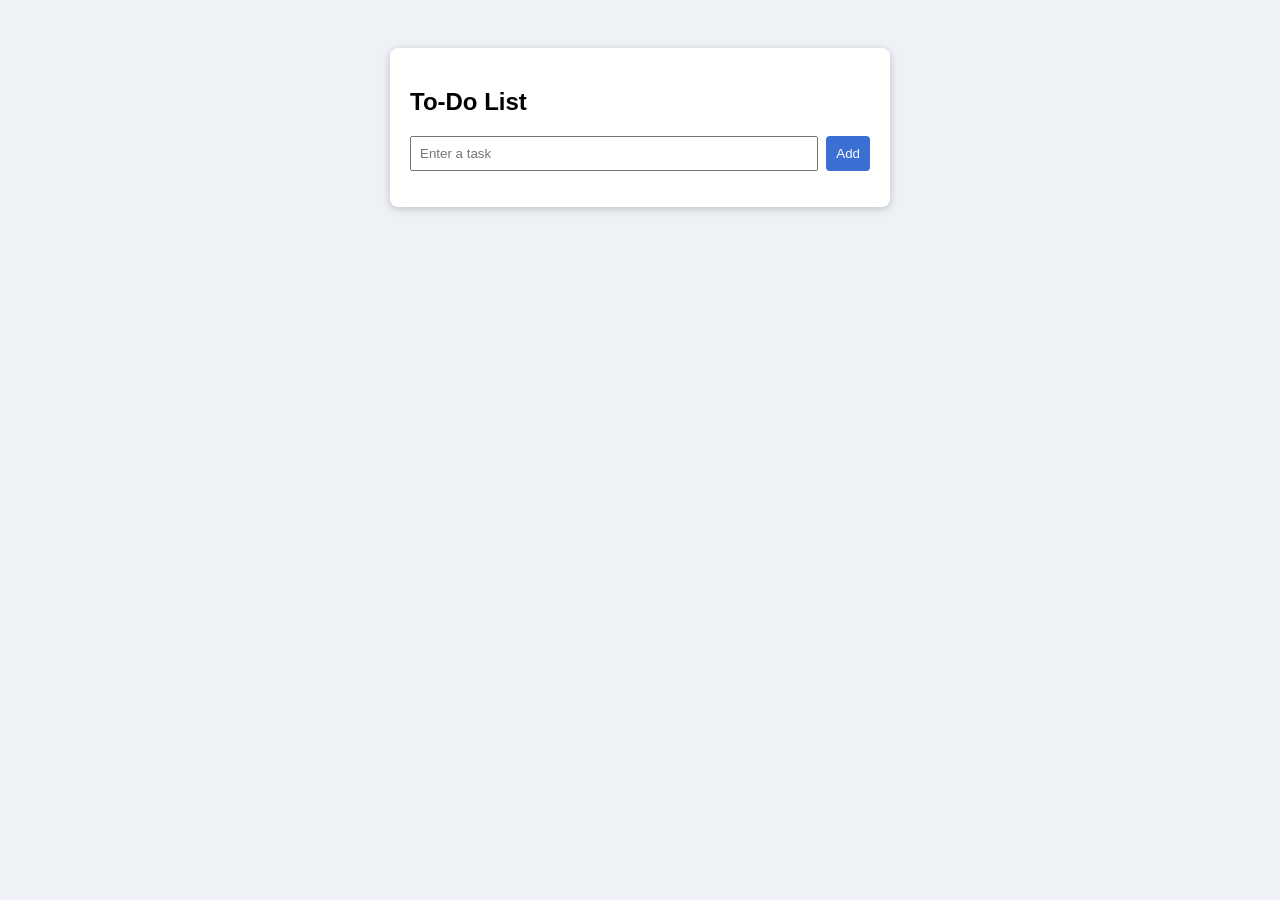
<file: LabFile/LabFile/P03-todo/index.html>
<!DOCTYPE html>
<html>
<head>
  <title>To-Do List</title>
  <link rel="stylesheet" href="style.css">
</head>
<body>
  <div class="box">
    <h2>To-Do List</h2>
    <div class="add">
      <input type="text" id="taskInput" placeholder="Enter a task">
      <button id="addBtn">Add</button>
    </div>
    <ul id="list"></ul>
  </div>
  <script src="script.js"></script>
</body>
</html>
</file>
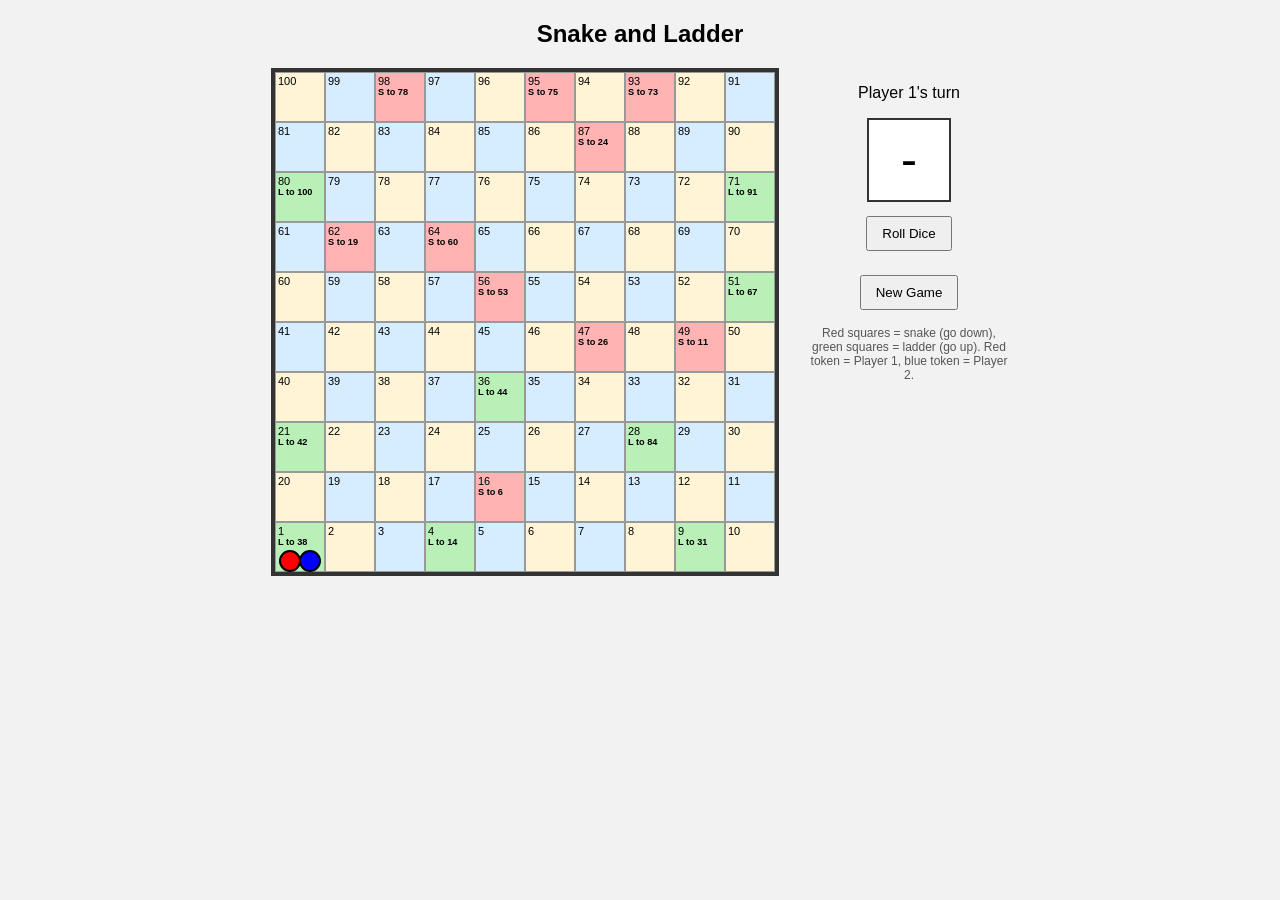
<file: LabFile/LabFile/P05-snake-ladder/index.html>
<!DOCTYPE html>
<html>
<head>
  <title>Snake and Ladder</title>
  <link rel="stylesheet" href="style.css">
</head>
<body>
  <h2>Snake and Ladder</h2>
  <div class="game">
    <div id="board"></div>
    <div class="panel">
      <p id="turn">Player 1's turn</p>
      <div id="dice">-</div>
      <button id="roll">Roll Dice</button>
      <p id="msg"></p>
      <button id="reset">New Game</button>
      <p class="legend">Red squares = snake (go down), green squares = ladder (go up). Red token = Player 1, blue token = Player 2.</p>
    </div>
  </div>
  <script src="script.js"></script>
</body>
</html>
</file>
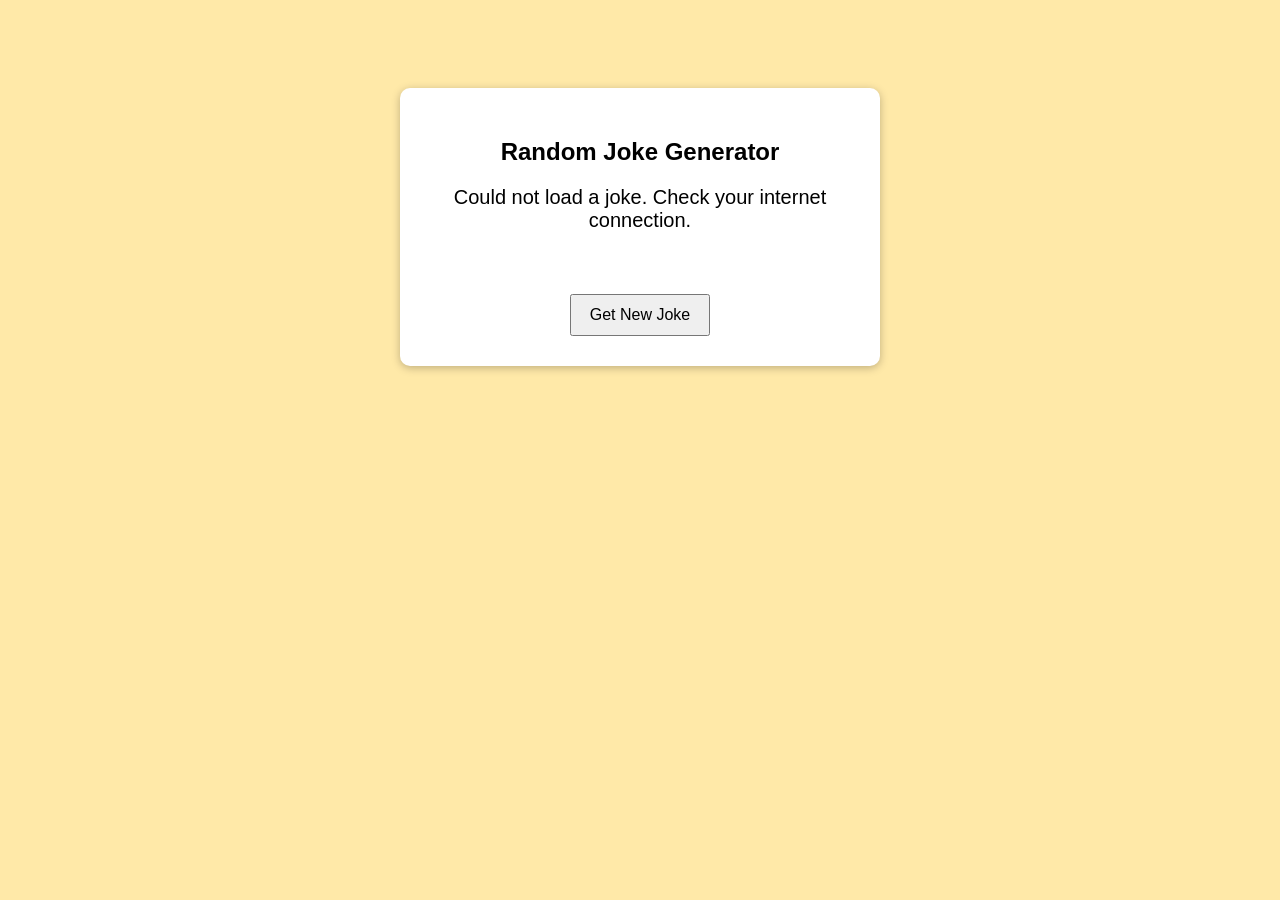
<file: LabFile/LabFile/P06-jokes/index.html>
<!DOCTYPE html>
<html>
<head>
  <title>Random Jokes</title>
  <link rel="stylesheet" href="style.css">
</head>
<body>
  <div class="box">
    <h2>Random Joke Generator</h2>
    <p id="setup">Click the button to get a joke.</p>
    <p id="punchline"></p>
    <button id="btn">Get New Joke</button>
  </div>
  <script src="script.js"></script>
</body>
</html>
</file>
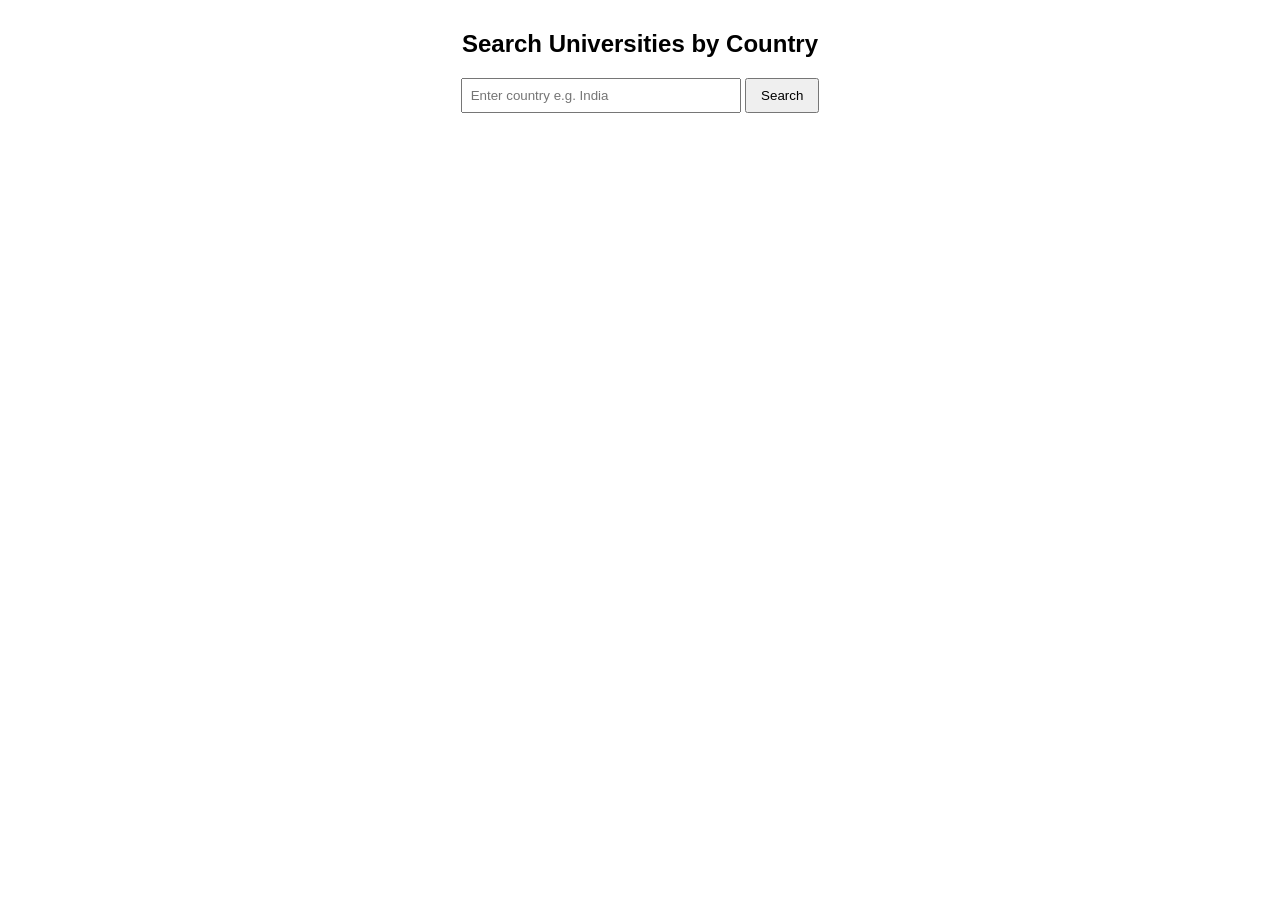
<file: LabFile/LabFile/P07-universities/index.html>
<!DOCTYPE html>
<html>
<head>
  <title>Universities</title>
  <link rel="stylesheet" href="style.css">
</head>
<body>
  <h2>Search Universities by Country</h2>
  <div class="search">
    <input type="text" id="country" placeholder="Enter country e.g. India">
    <button id="btn">Search</button>
  </div>
  <p id="status"></p>
  <table id="table" hidden>
    <thead><tr><th>Name</th><th>Website</th><th>State</th></tr></thead>
    <tbody id="body"></tbody>
  </table>
  <script src="script.js"></script>
</body>
</html>
</file>
<file: LabFile/LabFile/P03-todo/style.css>
body { font-family: Arial, sans-serif; background: #eef1f5; display: flex; justify-content: center; padding-top: 40px; }
.box { background: #fff; width: 460px; padding: 20px; border-radius: 8px; box-shadow: 0 2px 8px rgba(0,0,0,.2); }
.add { display: flex; gap: 8px; }
.add input { flex: 1; padding: 8px; }
button { cursor: pointer; padding: 6px 10px; border: none; border-radius: 4px; background: #3b6fd4; color: #fff; }
ul { list-style: none; padding: 0; }
li { display: flex; align-items: center; gap: 10px; padding: 8px 0; border-bottom: 1px solid #ddd; }
li span { flex: 1; }
li.done span { text-decoration: line-through; color: #999; }
li div button { margin-left: 4px; }
.del { background: #d43b3b; }
</file>
<file: LabFile/LabFile/P05-snake-ladder/style.css>
body { font-family: Arial, sans-serif; background: #f2f2f2; text-align: center; }
.game { display: flex; justify-content: center; gap: 30px; flex-wrap: wrap; }
#board { position: relative; display: grid; grid-template-columns: repeat(10, 50px); grid-template-rows: repeat(10, 50px); border: 4px solid #333; }
.cell { box-sizing: border-box; border: 1px solid #999; font-size: 11px; padding: 2px; text-align: left; }
.cell.even { background: #fff4d6; }
.cell.odd { background: #d6ecff; }
.cell.snake { background: #ffb3b3; }
.cell.ladder { background: #b8f0b8; }
.cell small { display: block; font-weight: bold; }
.token { position: absolute; width: 18px; height: 18px; border-radius: 50%; border: 2px solid #000; transition: all .4s; }
.p1 { background: red; }
.p2 { background: blue; }
.panel { width: 200px; }
#dice { font-size: 48px; border: 2px solid #333; width: 80px; height: 80px; line-height: 80px; margin: 10px auto; background: #fff; }
button { padding: 8px 14px; cursor: pointer; margin: 4px; }
.legend { font-size: 12px; color: #555; }
</file>
<file: LabFile/LabFile/P06-jokes/style.css>
body { font-family: Arial, sans-serif; background: #ffe9a8; display: flex; justify-content: center; padding-top: 80px; }
.box { background: #fff; padding: 30px; width: 420px; text-align: center; border-radius: 10px; box-shadow: 0 2px 8px rgba(0,0,0,.25); }
#setup { font-size: 20px; }
#punchline { font-size: 18px; color: #c0392b; min-height: 24px; }
button { padding: 10px 18px; cursor: pointer; font-size: 16px; }
</file>
<file: LabFile/LabFile/P07-universities/style.css>
body { font-family: Arial, sans-serif; margin: 30px; }
h2 { text-align: center; }
.search { text-align: center; margin-bottom: 15px; }
.search input { padding: 8px; width: 260px; }
.search button { padding: 8px 14px; cursor: pointer; }
#status { text-align: center; }
table { border-collapse: collapse; width: 100%; }
th, td { border: 1px solid #aaa; padding: 8px; text-align: left; }
th { background: #333; color: #fff; }
</file>
